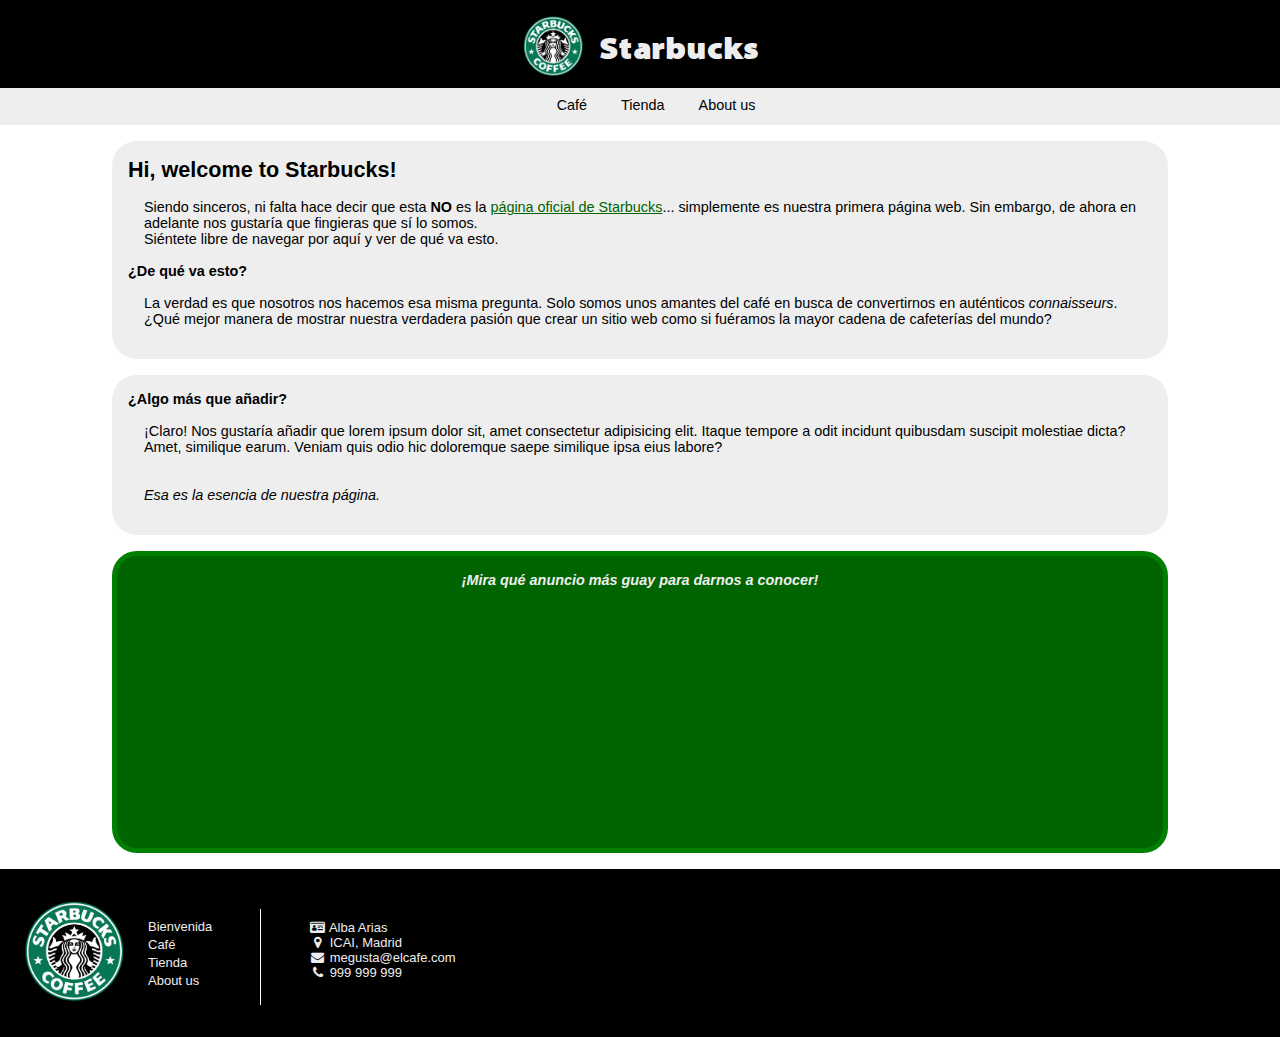
<file: index.html>
<!DOCTYPE html>
<html lang="es">
  <head>
    <meta charset="UTF-8" />
    <meta http-equiv="X-UA-Compatible" content="IE=edge" />
    <meta name="viewport" content="width=device-width, initial-scale=1" />

    <title>Starbucks</title>

    <link rel="stylesheet" href="estilos.css" />
    <link rel="font" href="Santana-Black.ttf" />
    <link rel="stylesheet" href="font-awesome-4.7.0\font-awesome-4.7.0\css\font-awesome.min.css">
  </head>

  <body>
    <!--Nuestro header-->

    <header>
      <div id="logo">
        <div id="logoImage">
          <a href="index.html">
            <img src="Imag/logoDEF.png" width="60rem" height="60rem" alt="Go back to start"/>
          </a>
        </div>
        <div id="logoFont">
          <a href="index.html"> Starbucks </a>
        </div>
      </div>
    </header>
    <!-- Barra de navegación, fuera del header-->
    <nav>
      <ul>
        <li class="links">
          <a href="cafe.html">Café</a>
        </li>
        <li class="links">
          <a href="merch.html">Tienda</a>
        </li>
        <li class="links">
          <a href="aboutus.html">About us</a>
        </li>
      </ul>
    </nav>
    <main>
        <section id="Intro">
            <h2>Hi, welcome to Starbucks!</h2>
            <p>
                Siendo sinceros, ni falta hace decir que esta <strong>NO</strong> es la <a title="Ir a la página REAL" href="https://www.starbucks.es/">página oficial de Starbucks</a>... simplemente es nuestra primera página web. Sin embargo, de ahora en adelante nos gustaría que fingieras que sí lo somos. <br> Siéntete libre de navegar por aquí y ver de qué va esto.         
            </p>
            <h4>¿De qué va esto?</h4>
            <p>La verdad es que nosotros nos hacemos esa misma pregunta. Solo somos unos amantes del café en busca de convertirnos en auténticos <i>connaisseurs</i>. ¿Qué mejor manera de mostrar nuestra verdadera pasión que crear un sitio web como si fuéramos la mayor cadena de cafeterías del mundo?</p>

        </section>
        <section id="Blabber">
            <h4>¿Algo más que añadir?</h4>
            <p>¡Claro! Nos gustaría añadir que lorem ipsum dolor sit, amet consectetur adipisicing elit. Itaque tempore a odit incidunt quibusdam suscipit molestiae dicta? Amet, similique earum. Veniam quis odio hic doloremque saepe similique ipsa eius labore?</p>
            <p><i> Esa es la esencia de nuestra página.</i></p>
        </section>
        <section id="Ad">
            <h4><i>¡Mira qué anuncio más guay para darnos a conocer!</i></h4>
            <figure>
            <iframe width="400rem" height="225rem" src="https://www.youtube.com/embed/o-Ikkh5oxuo" title="YouTube video player" frameborder="0" allow="accelerometer; autoplay; clipboard-write; encrypted-media; gyroscope; picture-in-picture; web-share" allowfullscreen></iframe>
            </figure>
        </section>
    </main>
  </body>

  <footer>

      <div id="deco">
        <a href="index.html">
          <img src="Imag/logoDEF.png" width="100rem" height="100rem" alt="Go back to start"/>
        </a>
      </div>
      <div id="summary">
        <ul>
          <li><a href="index.html">Bienvenida</a></li>
          <li><a href="cafe.html">Café</a></li>
          <li><a href="merch.html">Tienda</a></li>
          <li><a href="aboutus.html">About us</a></li>
        </ul>
      </div>

            <div id="creditos">
        <i class="fa fa-id-card fa-fw w3-hover-text-black w3-xlarge w3-margin-right"></i> Alba Arias<br>
        <i class="fa fa-map-marker fa-fw w3-hover-text-black w3-xlarge w3-margin-right"></i> ICAI, Madrid<br>
        <i class="fa fa-envelope fa-fw w3-hover-text-black w3-xlarge w3-margin-right"></i> megusta@elcafe.com<br>
        <i class="fa fa-phone fa-fw w3-hover-text-black w3-xlarge w3-margin-right"></i> 999 999 999<br>
      </div>

  </footer>
</html>
</file>
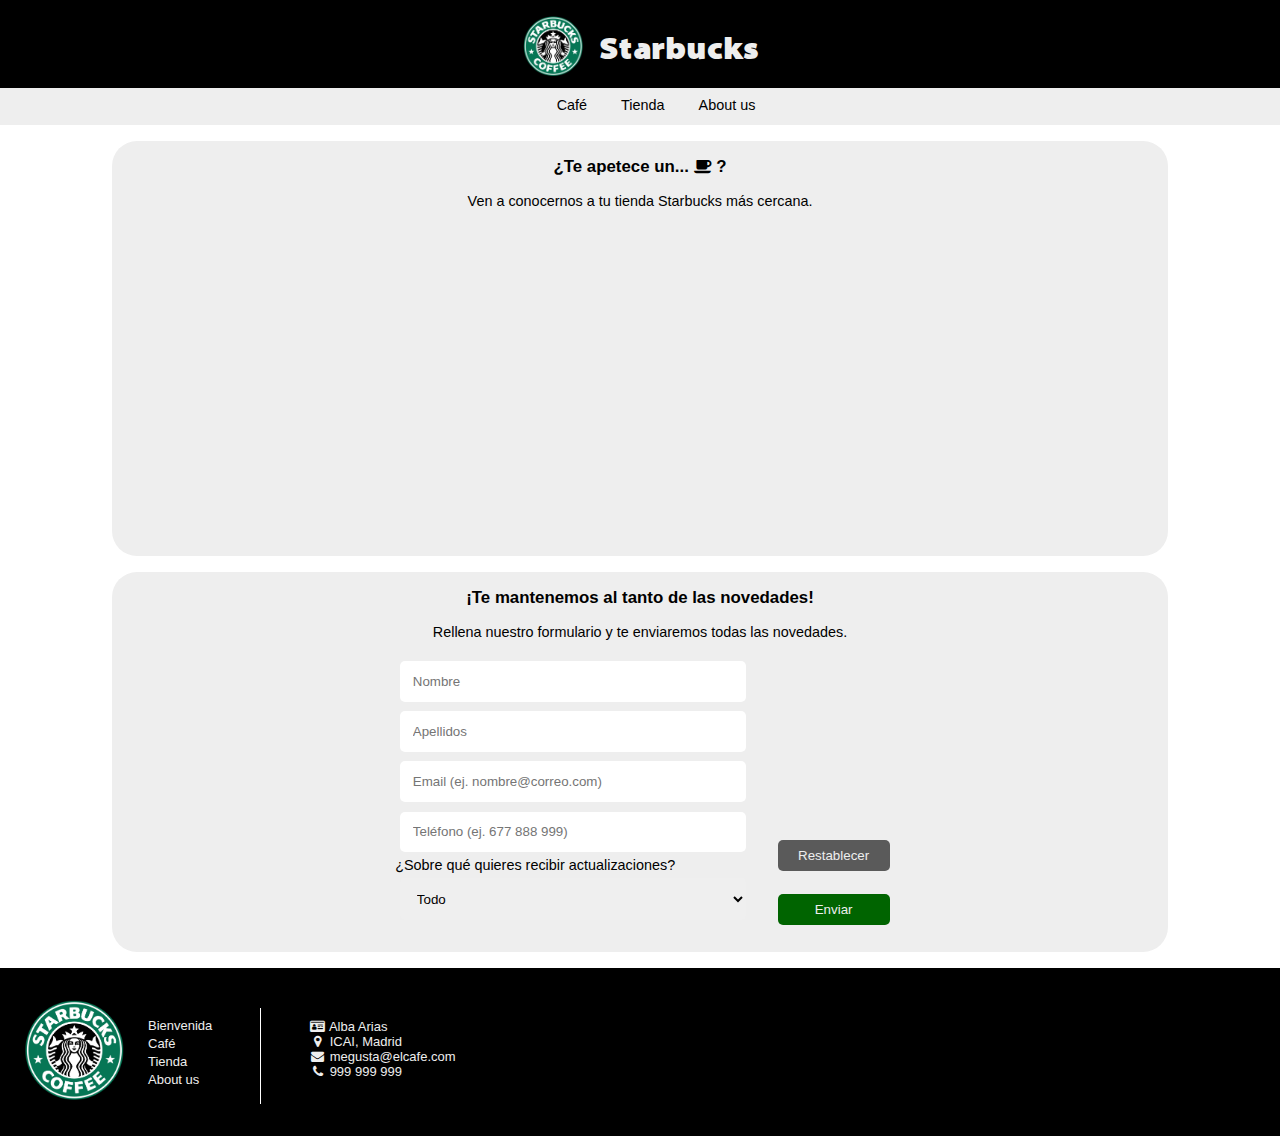
<file: aboutus.html>
<!DOCTYPE html>
<html lang="es">
  <head>
    <meta charset="UTF-8" />
    <meta http-equiv="X-UA-Compatible" content="IE=edge" />
    <meta name="viewport" content="width=device-width, initial-scale=1" />

    <title>Starbucks</title>

    <link rel="stylesheet" href="estilos.css" />
    <link rel="font" href="Santana-Black.ttf" />
    <link rel="stylesheet" href="font-awesome-4.7.0\font-awesome-4.7.0\css\font-awesome.min.css">

  </head>

  <body>
    <header>
      <div id="logo">
        <div id="logoImage">
          <a href="index.html">
            <img src="Imag/logoDEF.png" width="60rem" height="60rem" alt="Go back to start"/>
          </a>
        </div>
        <div id="logoFont">
          <a href="index.html"> Starbucks </a>
        </div>
      </div>
    </header>
    <!-- Barra de navegación, fuera del header-->
    <nav>
      <ul>
        <li class="links">
          <a href="cafe.html">Café</a>
        </li>
        <li class="links">
          <a href="merch.html">Tienda</a>
        </li>
        <li class="links">
          <a href="aboutus.html">About us</a>
        </li>
      </ul>
    </nav>
    <main>
      <section class="about">
        <h3><strong>¿Te apetece un... <i class="fa fa-coffee"></i> ? </strong></h3>
        <p>Ven a conocernos a tu tienda Starbucks más cercana.</p>
        <figure id="mapa">
        <iframe src="https://www.google.com/maps/embed?pb=!1m16!1m12!1m3!1d48592.12599935949!2d-3.720645722680473!3d40.43082452364457!2m3!1f0!2f0!3f0!3m2!1i1024!2i768!4f13.1!2m1!1sStarbucks!5e0!3m2!1ses!2ses!4v1676116238024!5m2!1ses!2ses" width="450rem" height="315rem" style="border:0;" allowfullscreen="" loading="lazy" referrerpolicy="no-referrer-when-downgrade"></iframe>
        </figure>
      </section>
      <section class="about">
        <h3><strong>¡Te mantenemos al tanto de las novedades!</strong></h4>
        <p>Rellena nuestro formulario y te enviaremos todas las novedades.</p>
        <form>
        <fieldset>
          <p>
              <input type="text" id="nombre_id" name="nombre" placeholder="Nombre"><br>
          </p>
          <p>
            <input type="text" id="apellidos_id" name="apellido" placeholder="Apellidos">
          </p>
          <p>
            <input type="email" id="correo_id" name="email" placeholder="Email (ej. nombre@correo.com)">
          </p>
          <p>
            <input type="tel" id="telf_id" name="telf" placeholder="Teléfono (ej. 677 888 999)">
          </p>
          <p>¿Sobre qué quieres recibir actualizaciones?</p>
          <select name="opciones" id="opt">
            <option value="Todo">Todo</option>
            <option value="Carta">Carta</option>
            <option value="Cafés">Cafés</option>
            <option value="Merchandise">Merchandise</option>
          </select>
        </fieldset>
        <fieldset id="botones">
            <div id="restablecer">
              <!-- Botón de reseteo de formulario -->
              <input class="btn" type="reset" value="Restablecer">
            </div>
            <div id="enviar">
            <!-- Botón de enviar FALSO (reset para eliminar la información una vez enviada)-->
              <input onClick="alert('¡Enviado!')" class="btn" type="reset" value="Enviar">
            </div>
          </fieldset>
        </fieldset>
      </form>
      </section>
    </main>
  </body>
  <footer>

      <div id="deco">
        <a href="index.html">
          <img src="Imag/logoDEF.png" width="100rem" height="100rem" alt="Go back to start"/>
        </a>
      </div>
      <div id="summary">
        <ul>
          <li><a href="index.html">Bienvenida</a></li>
          <li><a href="cafe.html">Café</a></li>
          <li><a href="merch.html">Tienda</a></li>
          <li><a href="aboutus.html">About us</a></li>
        </ul>
      </div>

            <div id="creditos">
        <i class="fa fa-id-card fa-fw w3-hover-text-black w3-xlarge w3-margin-right"></i> Alba Arias<br>
        <i class="fa fa-map-marker fa-fw w3-hover-text-black w3-xlarge w3-margin-right"></i> ICAI, Madrid<br>
        <i class="fa fa-envelope fa-fw w3-hover-text-black w3-xlarge w3-margin-right"></i> megusta@elcafe.com<br>
        <i class="fa fa-phone fa-fw w3-hover-text-black w3-xlarge w3-margin-right"></i> 999 999 999<br>
      </div>

  </footer>
<html>
</file>
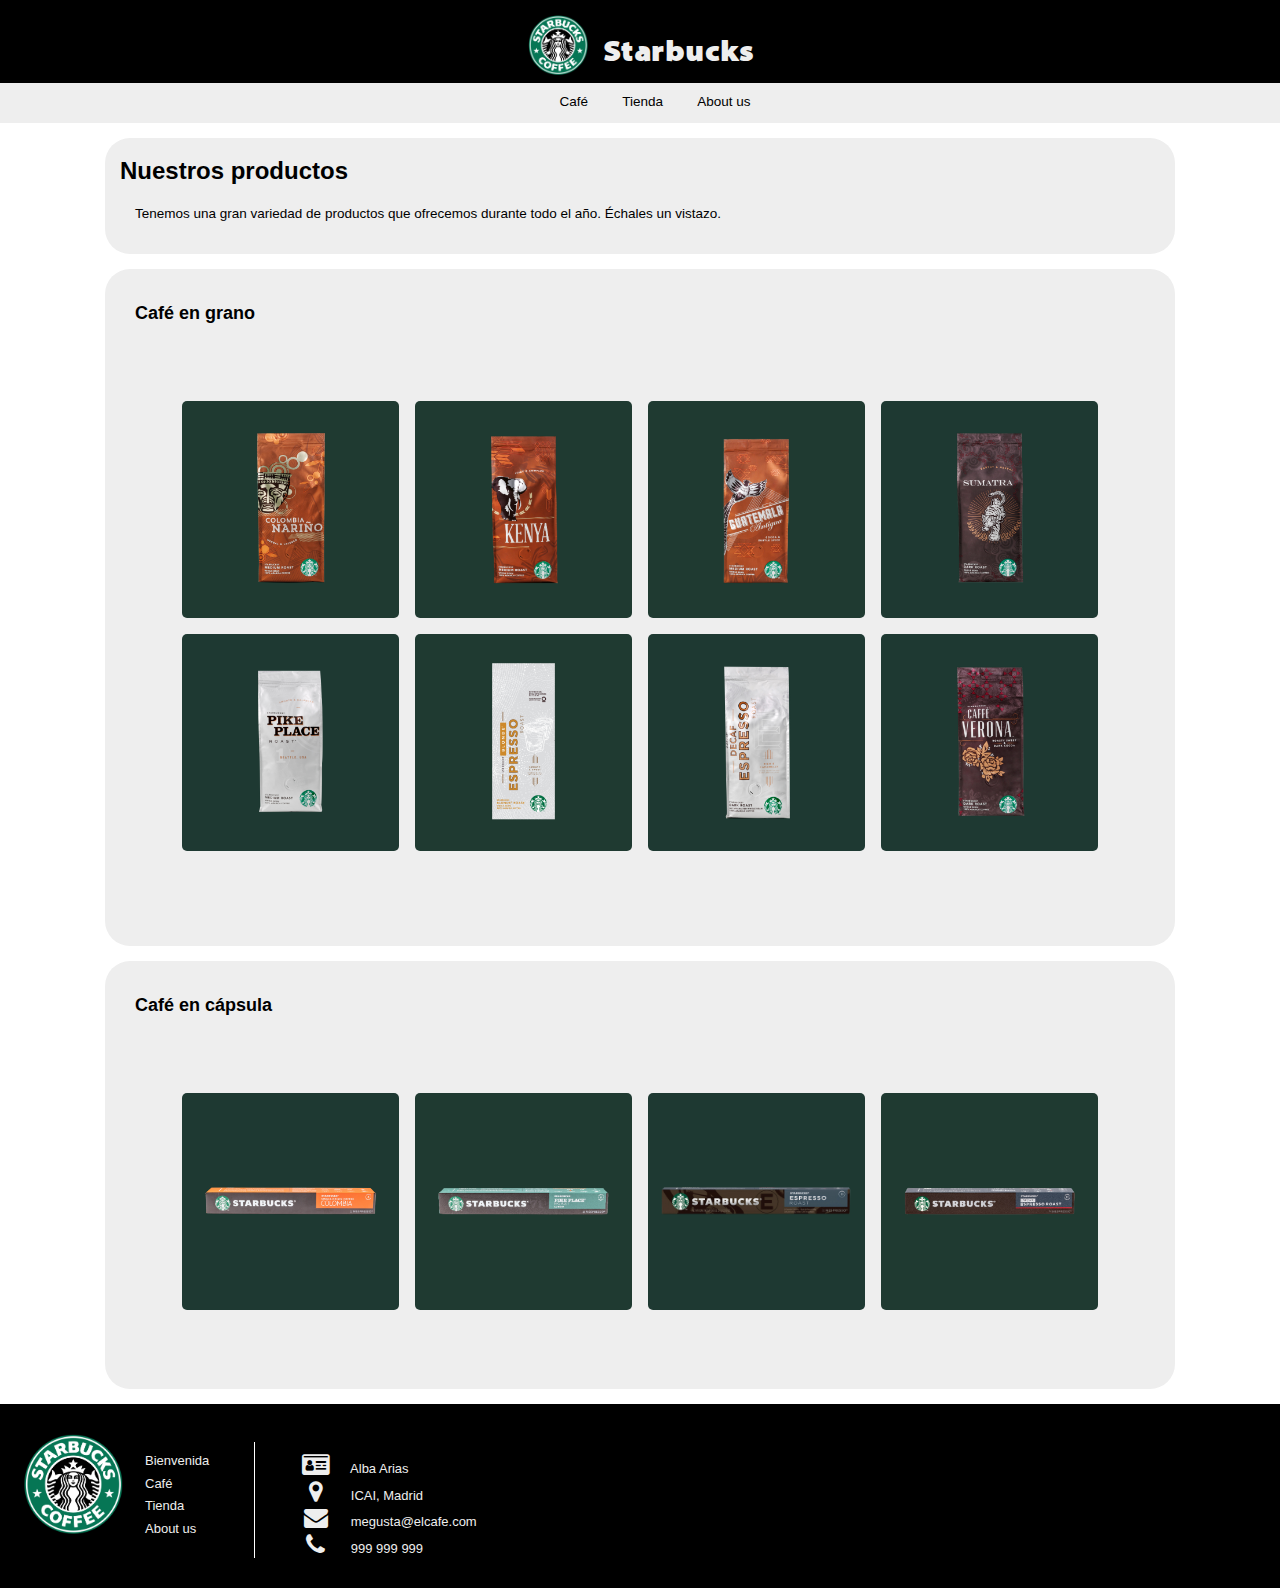
<file: merch.html>
<!DOCTYPE html>
<html lang="es">
  <head>
    <meta charset="UTF-8" />
    <meta http-equiv="X-UA-Compatible" content="IE=edge" />
    <meta name="viewport" content="width=device-width, initial-scale=1" />

    <title>Starbucks</title>

    <link rel="stylesheet" href="estilos.css" />
    <link rel="font" href="Santana-Black.ttf" />
    <link rel="stylesheet" href="font-awesome-4.7.0\font-awesome-4.7.0\css\font-awesome.min.css">
    <link rel="stylesheet" href="https://www.w3schools.com/w3css/4/w3.css">


  </head>
  <body>
    <header>
      <div id="logo">
        <div id="logoImage">
          <a href="index.html">
            <img src="Imag/logoDEF.png" width="60rem" height="60rem" alt="Go back to start"/>
          </a>
        </div>
        <div id="logoFont">
          <a href="index.html"> Starbucks </a>
        </div>
      </div>
    </header>
    <!-- Barra de navegación, fuera del header-->
    <nav>
      <ul>
        <li class="links">
          <a href="cafe.html">Café</a>
        </li>
        <li class="links">
          <a href="merch.html">Tienda</a>
        </li>
        <li class="links">
          <a href="aboutus.html">About us</a>
        </li>
      </ul>
    </nav>
    <main>
        <section id="productShow">
            <h3><strong>Nuestros productos</strong></h3>
            <p>Tenemos una gran variedad de productos que ofrecemos durante todo el año. Échales un vistazo.</p>
        </section>
        <section>
          <h5>Café en grano</h5>
          <div class="w3-content w3-container w3-padding-64" id="portfolio">
            <div class="w3-row-padding w3-center">
              <div class="w3-col m3">
                <img src="Imag/colombia.jpg" style="width:100%" onclick="onClick(this)" class="w3-hover-opacity" alt="Colombia, Medium Roast">
              </div>

              <div class="w3-col m3">
                <img src="Imag/kenya.jpg" style="width: 100%" onclick="onClick(this)" class="w3-hover-opacity" alt="Kenya, Medium Roast">
              </div>

              <div class="w3-col m3">
                <img src="Imag/guatemala.jpg" style="width:100%" onclick="onClick(this)" class="w3-hover-opacity" alt="Guatemala, Medium Roast">
              </div>

              <div class="w3-col m3">
                <img src="Imag/sumatra.jpg" style="width:100%" onclick="onClick(this)" class="w3-hover-opacity" alt="Sumatra, Dark Roast">
              </div>
            </div>

            <div class="w3-row-padding w3-center w3-section">
              <div class="w3-col m3">
                <img src="Imag/pike.jpg" style="width:100%" onclick="onClick(this)" class="w3-hover-opacity" alt="Pike Place, Medium Roast">
              </div>

              <div class="w3-col m3">
                <img src="Imag/espressoroast.jpeg" style="width:100%" onclick="onClick(this)" class="w3-hover-opacity" alt="Espresso Roast, Dark Roast ">
              </div>

              <div class="w3-col m3">
                <img src="Imag/decaf.jpeg" style="width:100%" onclick="onClick(this)" class="w3-hover-opacity" alt="Decaf Espresso Roast, Dark Roast">
              </div>

              <div class="w3-col m3">
                <img src="Imag/verona.jpg" style="width:100%" onclick="onClick(this)" class="w3-hover-opacity" alt="Verona, Dark Roast">
              </div>
            </div>
          </div>
        </section>

        <section>
          <h5>Café en cápsula</h5>
          <div class="w3-content w3-container w3-padding-64" id="portfolio">
            <div class="w3-row-padding w3-center">
              <div class="w3-col m3">
                <img src="Imag/capscolombia.jpg" style="width:100%" onclick="onClick(this)" class="w3-hover-opacity" alt="Colombia, Medium Roast">
              </div>

              <div class="w3-col m3">
                <img src="Imag/capspike.jpeg" style="width: 100%" onclick="onClick(this)" class="w3-hover-opacity" alt="Pike Place, Medium Roast">
              </div>

              <div class="w3-col m3">
                <img src="Imag/capsespresso.jpg" style="width:100%" onclick="onClick(this)" class="w3-hover-opacity" alt="Espresso Roast, Dark Roast">
              </div>

              <div class="w3-col m3">
                <img src="Imag/capsdecaf.jpg" style="width:100%" onclick="onClick(this)" class="w3-hover-opacity" alt="Decaf, Dark Roast">
              </div>
            </div> 
            </div>
            <!-- Modal for full size images on click-->
            <div id="modal01" class="w3-modal w3-black" onclick="this.style.display='none'">
              <span class="w3-button w3-large w3-black w3-display-topright" title="Close Modal Image"><i class="fa fa-remove"></i></span>
                <div class="w3-modal-content w3-animate-zoom w3-center w3-transparent w3-padding-64">
                  <img id="img01" class="w3-image" height="380rem" width="380rem">
                  <p id="caption" class="w3-opacity w3-large"></p>
                </div>
            </div>      
        </section>
      </main>

      <script>
        // Modal Image Gallery
        function onClick(element) {
        document.getElementById("img01").src = element.src;
        document.getElementById("modal01").style.display = "block";
        var captionText = document.getElementById("caption");
        captionText.innerHTML = element.alt;
        }
      </script>
  </body>
  <footer>

      <div id="deco">
        <a href="index.html">
          <img src="Imag/logoDEF.png" width="100rem" height="100rem" alt="Go back to start"/>
        </a>
      </div>
      <div id="summary">
        <ul>
          <li><a href="index.html">Bienvenida</a></li>
          <li><a href="cafe.html">Café</a></li>
          <li><a href="merch.html">Tienda</a></li>
          <li><a href="aboutus.html">About us</a></li>
        </ul>
      </div>

            <div id="creditos">
        <i class="fa fa-id-card fa-fw w3-hover-text-black w3-xlarge w3-margin-right"></i> Alba Arias<br>
        <i class="fa fa-map-marker fa-fw w3-hover-text-black w3-xlarge w3-margin-right"></i> ICAI, Madrid<br>
        <i class="fa fa-envelope fa-fw w3-hover-text-black w3-xlarge w3-margin-right"></i> megusta@elcafe.com<br>
        <i class="fa fa-phone fa-fw w3-hover-text-black w3-xlarge w3-margin-right"></i> 999 999 999<br>
      </div>

  </footer>
</html>
</file>
<file: estilos.css>
@font-face {
    font-family: 'Santana-Black';
    src: url('Santana-Black.ttf');
}

* {
    padding: 0rem;
    margin: 0rem;
    border: 0rem solid black;
}

/*La estética de nuestra cabecera*/
header {
    padding-left: 0rem;
    padding-right: 0rem;
    padding-top: 0rem;

    background-color: black;
}

header>div {
    display: flex;
    justify-content: center;
}

#logo{
    margin-right: 1rem;
}
#logoImage{
    padding-top: 1rem;
    padding-left: 1rem;
    padding-bottom: 0.5rem;
}

#logoFont{
    padding-left: 1rem;
    padding-top: 1.9rem;
    padding-right: 0rem;
}

#logoFont a:link{
    text-decoration: none;
    font-family: Santana-Black;
    color: #eee;
    font-size: 2rem !important;
}

#logoFont a:visited{
    text-decoration: none;
    font-family: Santana-Black;
    color: #eee;
    font-size: 2rem;
}

/*Barra de navegación*/
/*Se resalta la importancia de su display porque empleando un stylesheet determinado en la ventana "Tienda" se perde el formato*/

nav{
    display: flex !important;
    justify-content: center !important;
    
    background-color: #eee;
    margin-left: 0rem;
    padding-left: 2rem;
    padding-top: 0.5rem;
    padding-bottom: 0.7rem;
    margin-bottom: 1rem;
}

nav li{
    display: inline;
    padding-inline: 15px;
}

/*Para que el "recuadro" sea más amplio que el propio texto*/

nav li:hover {
    background-color: rgba(100, 100, 100);
    border-radius: 5px;
    box-shadow: 6px 6px 2px 1px rgba(84, 86, 86, 0.2);
}

nav a:link{
    text-decoration: none;
    font-family: Verdana, Geneva, Tahoma, sans-serif;
    color:black;
    font-size: 0.9rem;    
}

nav a:link:hover {
    text-decoration: none;
    font-family: Verdana, Geneva, Tahoma, sans-serif;
    color: #eee;
    font-size: 0.9rem;
}

nav a:visited{
    text-decoration: none;
    font-family: Verdana, Geneva, Tahoma, sans-serif;
    color: black;
    font-size: 0.9rem;
}

/*Para que se ponga el texto en blanco incluso habiendo sido visitado*/
nav a:visited:hover {
    text-decoration: none;
    font-family: Verdana, Geneva, Tahoma, sans-serif;
    color: #eee;
    font-size: 0.9rem;
}

/*Configuración general de las secciones*/

section{
    font-family: Verdana, Geneva, Tahoma, sans-serif !important;
    color: black;
    font-size: 0.9rem !important;
    background-color: #eee;
    border-radius: 25px;
    margin: 1rem;
    padding: 1rem;
    margin-left: 7rem;
    margin-right: 7rem;
}

/*Títulos porque se ven afectados por ese stylesheet de "Tienda"*/

h2,h3,h4, h5{
    font-family: Verdana, Geneva, Tahoma, sans-serif !important;
    font-weight: bold !important;
}

h5{
    padding-left: 1rem;
    padding-top: 0.4rem;
}

section a:link{

    color: darkgreen;
}

section a:visited{
    color: darkgreen;
}

section>p{
    padding: 1rem;
}

#Ad{
    text-align: center;
    border: thick solid green;
    background-color: darkgreen;
}

#Ad>h4{
    color: #eee;
    padding-bottom: 1rem;
}

#Ad>figure>iframe{
    border-radius: 25px;
}

audio{
    border: 2px solid darkgreen;
    border-radius: 40px;
}

table {
    border-collapse: collapse;
    margin-left: 1rem;
    border: #b2b2b2 1px solid;
}

thead{
    border: #b2b2b2 1px solid;
}

tr:nth-child(2n+1) {
    background: white;
}

tr:nth-child(2n+1):hover, tr:nth-child(2n):hover {
    background: darkgreen;
    color: #eee;
}

td {
    padding-right: 1.7rem;
    font-size: 0.9rem;
    line-height: 2;
    padding-left: 1.7rem;
}

#mapa{
    display: flex;
    justify-content: center;
}

#mapa>iframe{
    border-radius: 5px;
}

.about>h3{
    display: flex;
    justify-content: center;
}

.about>p {
    display: flex;
    justify-content: center;
}

form{
    display: flex;
    justify-content: center;
}

fieldset{
    padding-left: 1rem;
}

fieldset>p>input{
    font-family: Verdana, Geneva, Tahoma, sans-serif;
    border-radius: 5px;
    margin: 0.3rem;
    width: 20rem;
    padding: 0.8rem;

}

fieldset>p>input:hover {
    font-family: Verdana, Geneva, Tahoma, sans-serif;
    border-radius: 5px;
    border: thin solid darkgreen;
}

select{
    font-family: Verdana, Geneva, Tahoma, sans-serif;
    border-radius: 5px;
    margin: 0.3rem;
    width: 21.6rem;
    padding: 0.8rem;
    cursor: pointer;
}

.btn{
    padding-top: 0.5rem;
    padding-bottom: 0.5rem;
    padding-left: 1rem;
    padding-right: 1rem;
    font-family: Verdana, Geneva, Tahoma, sans-serif;
    border-radius: 5px;
    size: 5rem;
    color: #eee;
    text-align: center;
    margin: 0.7rem;
    cursor: pointer;
    width: 7rem;
}

#botones{
    padding-top: 12em;
}
#enviar>input{
    background-color: darkgreen;
}

#enviar>input:hover {
    background-color: rgb(0, 80, 0);
    box-shadow: 6px 6px 2px 1px rgba(84, 86, 86, 0.2);
}

#restablecer>input{
    background-color: #5A5A5A;
}

#restablecer>input:hover {
    background-color: #393939;
    box-shadow: 6px 6px 2px 1px rgba(84, 86, 86, 0.2);
}

#productShow>h3{
    margin-top: 0rem !important;
    margin-bottom: 0rem !important;
}

#productShow>h5{
    margin-top: 0rem !important;
    margin-bottom: 0rem !important;
}

div>img{
    border-radius: 5px ;
}

.m3{
    cursor: pointer;
}

footer {
    padding-left: 0rem;
    padding-right: 0rem;
    padding-top: 0rem;

    background-color: black;
    display: flex !important;
}

footer>div{
    margin-top: 2rem;
    margin-left: 1.5rem;
    margin-bottom: 2rem;

}

footer>div>h5{
    color: #eee;
}

#summary{
    margin-top: 2.5rem;
    padding-top: 0.5rem;
    padding-right: 3rem;
    border-right: thin solid white;
}
#summary>ul>li{
    list-style: none;
}

#summary>ul>li>a {
    text-decoration: none;
    font-family: Verdana, Geneva, Tahoma, sans-serif;
    font-size: small;
    color: #eee;
}

#creditos{
    margin-top: 3.2rem;
    margin-left: 3rem;
    color:#eee;
    font-family: Verdana, Geneva, Tahoma, sans-serif;
    font-size: small;

}
</file>
